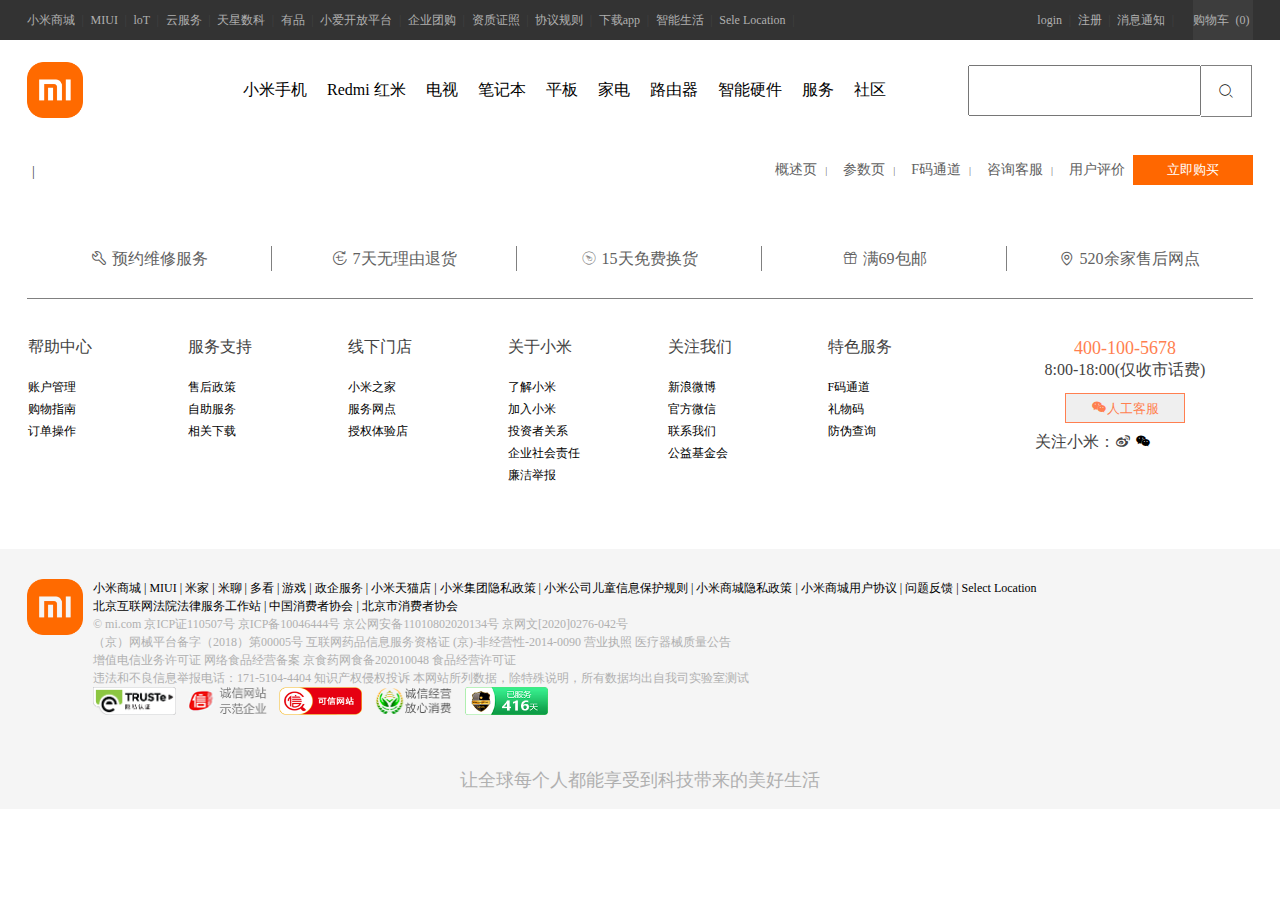
<file: cart.html>
<!DOCTYPE html>
<html lang="en">

<head>
    <meta charset="UTF-8">
    <meta http-equiv="X-UA-Compatible" content="IE=edge">
    <meta name="viewport" content="width=device-width, initial-scale=1.0">
    <title>cart</title>
    <link rel="stylesheet" href="jq/jquery-ui.min.js">
    <link rel="stylesheet" href="css/common.css">
    <link rel="stylesheet" href="css/cart.css">
    <link rel="stylesheet" href="css/iconfont.css">
    <link rel="stylesheet" href="css/reset.css">
</head>

<body>
    <!-- 1 设置头部  id=header-->
    <div id="begin">
        <div id='header' class="container clearfix">
            <!-- 1-1左右右3个DIV -->
            <div class="header-left">
                <a href="#">小米商城</a>
                <span>|</span>
                <a href="#">MIUI</a>
                <span>|</span>
                <a href="#">loT</a>
                <span>|</span>
                <a href="#">云服务</a>
                <span>|</span>
                <a href="#">天星数科</a>
                <span>|</span>
                <a href="#">有品</a>
                <span>|</span>
                <a href="#">小爱开放平台</a>
                <span>|</span>
                <a href="#">企业团购</a>
                <span>|</span>
                <a href="#">资质证照</a>
                <span>|</span>
                <a href="#">协议规则</a>
                <span>|</span>
                <a href="#">下载app</a>
                <span>|</span>
                <a href="#">智能生活</a>
                <span>|</span>
                <a href="#">Sele Location</a>
                <span>|</span>

            </div>
            <div class="header-right-1 shopping">
                <a href="">购物车</a>
                <span id='shopNum'>(0)</span>
                <div class="cars">这里还什么都没有哦</div>
            </div>
            <div class="header-right-1">
                <a href="login.html" id="login"></a>
                <span>|</span>
                <a href="#">注册</a>
                <span>|</span>
                <a href="#">消息通知</a>
                <span>|</span>
            </div>
        </div>
    </div>

    <!-- 2 导航栏  -->
    <div id='nav' class="container clearfix">
        <!-- 小米图标 -->
        <div class="nav-icon">
            <a href="index.html"><img src="mi/nav/images/icon-xm.png" alt="" title="小米官网"></a>
        </div>
        <!-- 小米导航栏列表 -->
        <ul class="nav-ul">
            <li class='nav-li'><a href="">小米手机</a></li>
            <li class='nav-li'><a href="">Redmi 红米</a></li>
            <li class='nav-li'><a href="">电视</a></li>
            <li class='nav-li'><a href="">笔记本</a></li>
            <li class='nav-li'><a href="">平板</a></li>
            <li class='nav-li'><a href="">家电</a></li>
            <li class='nav-li'><a href="">路由器</a></li>
            <li class='nav-li'><a href="">智能硬件</a></li>
            <li class='nav-li'><a href="">服务</a></li>
            <li class='nav-li'><a href="">社区</a></li>
        </ul>
        <!-- 小米导航栏输入框和按钮  -->
        <div class="nav-div"><input type="text" class="nav-input"><span class="iconfont icon-sousuo nav-span"></span>
        </div>
    </div>
    <!-- 下拉菜单开始 -->
    <div class="sou ">
        <!-- 小米手机模块 -->
        <div class="bigbox ">
            <div class="w container">
                <ul>
                    <li><a href="">
                            <div class="img"><img src="mi/下拉框/小米手机/images/01.png"></div>
                            <p class="text">Xiaomi Civi</p>
                            <p class="jiage">2599元起</p>
                        </a></li>
                    <li><a href="">
                            <div class="img"><img src="mi/下拉框/小米手机/images/02.png"></div>
                            <p class="text">Xiaomi MIX4</p>
                            <p class="jiage">4999元起</p>
                        </a></li>
                    <li><a href="">
                            <div class="img"><img src="mi/下拉框/小米手机/images/03.png"></div>
                            <p class="text">小米MIX FOLD</p>
                            <p class="jiage">9999元起</p>
                        </a></li>
                    <li><a href="">
                            <div class="img"><img src="mi/下拉框/小米手机/images/04.png"></div>
                            <p class="text">小米11 Ultra</p>
                            <p class="jiage">5499元起</p>
                        </a></li>
                    <li><a href="">
                            <div class="img"><img src="mi/下拉框/小米手机/images/05.png"></div>
                            <p class="text">小米11 Pro</p>
                            <p class="jiage">4499元起</p>
                        </a></li>
                    <li><a href="">
                            <div class="img last"><img src="mi/下拉框/小米手机/images/06.png"></div>
                            <p class="text">小米11 青春版</p>
                            <p class="jiage">1999元起</p>
                        </a></li>
                </ul>
            </div>
        </div>
        <!-- 红米手机模块 -->
        <div class="bigbox ">
            <div class="w container">
                <ul>
                    <li><a href="">
                            <div class="img"><img src="mi/下拉框/Redmi 红米/images/01.png"></div>
                            <p class="text">Redmi Note 10 Pro</p>
                            <p class="jiage">1599元起</p>
                        </a></li>
                    <li><a href="">
                            <div class="img"><img src="mi/下拉框/Redmi 红米/images/02.png"></div>
                            <p class="text">Redmi Note 10 5G</p>
                            <p class="jiage">1099元起</p>
                        </a></li>
                    <li><a href="">
                            <div class="img"><img src="mi/下拉框/Redmi 红米/images/03.png"></div>
                            <p class="text">K40游戏增强版</p>
                            <p class="jiage">1999元起</p>
                        </a></li>
                    <li><a href="">
                            <div class="img"><img src="mi/下拉框/Redmi 红米/images/04.png"></div>
                            <p class="text">K40 Pro系列9</p>
                            <p class="jiage">2499元起</p>
                        </a></li>
                    <li><a href="">
                            <div class="img"><img src="mi/下拉框/Redmi 红米/images/05.png"></div>
                            <p class="text">Redmi K40</p>
                            <p class="jiage">1999元起</p>
                        </a></li>
                    <li><a href="">
                            <div class="img last"><img src="mi/下拉框/Redmi 红米/images/06.png"></div>
                            <p class="text">Redmi Note 94G</p>
                            <p class="jiage">899元起</p>
                        </a></li>
                </ul>
            </div>
        </div>
        <!-- 电视模块 -->
        <div class="bigbox ">
            <div class="w container">
                <ul>
                    <li><a href="">
                            <div class="img"><img src="mi/下拉框/电视/images/01.png"></div>
                            <p class="text">小电视6 55 OLED</p>
                            <p class="jiage">4999元</p>
                        </a></li>
                    <li><a href="">
                            <div class="img"><img src="mi/下拉框/电视/images/02.png"></div>
                            <p class="text">小米电视6 65" OLED</p>
                            <p class="jiage">6999元</p>
                        </a></li>
                    <li><a href="">
                            <div class="img"><img src="mi/下拉框/电视/images/03.png"></div>
                            <p class="text">小电视大师77" OLED</p>
                            <p class="jiage">19999元</p>
                        </a></li>
                    <li><a href="">
                            <div class="img"><img src="mi/下拉框/电视/images/04.jpg"></div>
                            <p class="text">小米透明电视</p>
                            <p class="jiage">49999元</p>
                        </a></li>
                    <li><a href="">
                            <div class="img"><img src="mi/下拉框/电视/images/05.png"></div>
                            <p class="text">小米电视大师65英寸OLED</p>
                            <p class="jiage">9999元</p>
                        </a></li>
                    <li><a href="">
                            <div class="img last"><img src="mi/下拉框/电视/images/06.jpg"></div>
                            <p class="text">Redmi智能电视MAX 98"</p>
                            <p class="jiage">17999元</p>
                        </a></li>
                </ul>
            </div>
        </div><!-- 笔记本模块 -->
        <div class="bigbox ">
            <div class="w container">
                <ul>
                    <li><a href="">
                            <div class="img"><img src="mi/下拉框/笔记本/images/01.png"></div>
                            <p class="text">小米笔记本ProX 14</p>
                            <p class="jiage">7499元</p>
                        </a></li>
                    <li><a href="">
                            <div class="img"><img src="mi/下拉框/笔记本/images/02.png"></div>
                            <p class="text">Redmi G 2021 Intel版</p>
                            <p class="jiage">6499元</p>
                        </a></li>
                    <li><a href="">
                            <div class="img"><img src="mi/下拉框/笔记本/images/03.png"></div>
                            <p class="text">Redmi G 2021 AMD版</p>
                            <p class="jiage">7999元</p>
                        </a></li>
                    <li><a href="">
                            <div class="img"><img src="mi/下拉框/笔记本/images/04.png"></div>
                            <p class="text">小米笔记本Pro X 15</p>
                            <p class="jiage">8499元起</p>
                        </a></li>
                    <li><a href="">
                            <div class="img"><img src="mi/下拉框/笔记本/images/05.png"></div>
                            <p class="text">Redmibook Pro 14锐龙版</p>
                            <p class="jiage">4699元起</p>
                        </a></li>
                    <li><a href="">
                            <div class="img last"><img src="mi/下拉框/笔记本/images/06.png"></div>
                            <p class="text">Redmibook Pro 15锐龙版</p>
                            <p class="jiage">5299元起</p>
                        </a></li>
                </ul>
            </div>
        </div><!-- 平板模块 -->
        <div class="bigbox ">
            <div class="w container">
                <ul>
                    <li><a href="">
                            <div class="img"><img src="mi/下拉框/平板/images/01.png"></div>
                            <p class="text">小米平板5</p>
                            <p class="jiage">1999元起</p>
                        </a></li>
                    <li><a href="">
                            <div class="img"><img src="mi/下拉框/平板/images/02.png"></div>
                            <p class="text">小米平板5 Pro</p>
                            <p class="jiage">2499元起</p>
                        </a></li>

                </ul>
            </div>
        </div><!-- 家电模块 -->
        <div class="bigbox ">
            <div class="w container">
                <ul>
                    <li><a href="">
                            <div class="img"><img src="mi/下拉框/家电/images/01.jpg"></div>
                            <p class="text">米家风冷对开门冰箱483L</p>
                            <p class="jiage">2399元</p>
                        </a></li>
                    <li><a href="">
                            <div class="img"><img src="mi/下拉框/家电/images/02.png"></div>
                            <p class="text">米家扫拖机器人1T</p>
                            <p class="jiage">1999元</p>
                        </a></li>
                    <li><a href="">
                            <div class="img"><img src="mi/下拉框/家电/images/03.png"></div>
                            <p class="text">米家互联网洗烘一体机10kg</p>
                            <p class="jiage">1899元</p>
                        </a></li>
                    <li><a href="">
                            <div class="img"><img src="mi/下拉框/家电/images/04.png"></div>
                            <p class="text">小米净水器S1 800G</p>
                            <p class="jiage">2199元</p>
                        </a></li>
                    <li><a href="">
                            <div class="img"><img src="mi/下拉框/家电/images/05.png"></div>
                            <p class="text">米家空气净化器3高效除菌</p>
                            <p class="jiage">799元</p>
                        </a></li>
                    <li><a href="">
                            <div class="img last"><img src="mi/下拉框/家电/images/06.jpg"></div>
                            <p class="text">Redmi全自动波轮洗衣机1A</p>
                            <p class="jiage">849元</p>
                        </a></li>
                </ul>
            </div>
        </div><!-- 路由器模块 -->
        <div class="bigbox ">
            <div class="w container">
                <ul>
                    <li><a href="">
                            <div class="img"><img src="mi/下拉框/路由器/images/01.png"></div>
                            <p class="text">小米路由器AX6000</p>
                            <p class="jiage">599元</p>
                        </a></li>
                    <li><a href="">
                            <div class="img"><img src="mi/下拉框/路由器/images/02.png"></div>
                            <p class="text">小米路由器AX9000</p>
                            <p class="jiage">1299元</p>
                        </a></li>
                    <li><a href="">
                            <div class="img"><img src="mi/下拉框/路由器/images/03.png"></div>
                            <p class="text">Redmi路由器AC2100</p>
                            <p class="jiage">169元</p>
                        </a></li>
                    <li><a href="">
                            <div class="img"><img src="mi/下拉框/路由器/images/04.jpg"></div>
                            <p class="text">小米路由器Mesh</p>
                            <p class="jiage">999元</p>
                        </a></li>
                    <li><a href="">
                            <div class="img"><img src="mi/下拉框/路由器/images/05.jpg"></div>
                            <p class="text">小米路由器4A千兆版</p>
                            <p class="jiage">119元</p>
                        </a></li>
                    <li><a href="">
                            <div class="img last"><img src="mi/下拉框/路由器/images/06.jpg"></div>
                            <p class="text">小米路由器4C</p>
                            <p class="jiage">59元</p>
                        </a></li>
                </ul>
            </div>
        </div>
        <!-- 智能硬件模块 -->
        <div class="bigbox ">
            <div class="w container">
                <ul>
                    <li><a href="">
                            <div class="img"><img src="mi/下拉框/智能硬件/images/01.png"></div>
                            <p class="text">CyberDog仿生四足机器人</p>
                            <p class="jiage">9999元</p>
                        </a></li>
                    <li><a href="">
                            <div class="img"><img src="mi/下拉框/智能硬件/images/02.png"></div>
                            <p class="text">小米智能门锁1S</p>
                            <p class="jiage">1299元</p>
                        </a></li>
                    <li><a href="">
                            <div class="img"><img src="mi/下拉框/智能硬件/images/03.png"></div>
                            <p class="text">MIJIA K歌麦克风</p>
                            <p class="jiage">369元</p>
                        </a></li>
                    <li><a href="">
                            <div class="img"><img src="mi/下拉框/智能硬件/images/04.png"></div>
                            <p class="text">Xiaomi Sound</p>
                            <p class="jiage">499元</p>
                        </a></li>
                    <li><a href="">
                            <div class="img"><img src="mi/下拉框/智能硬件/images/05.png"></div>
                            <p class="text">家跑步机</p>
                            <p class="jiage">2499元</p>
                        </a></li>
                    <li><a href="">
                            <div class="img last"><img src="mi/下拉框/智能硬件/images/06.png"></div>
                            <p class="text">看全部</p>
                            <p class="jiage">智能硬件</p>
                        </a></li>
                </ul>
            </div>
        </div>
    </div>
    <!-- 商品样式 -->
    <div id="cart-style" class="container">
        <p> <i>|</i><span></span></p>
        <button>立即购买</button>
        <ul>
            <li><a href="">概述页<span>|</span> </a></li>
            <li><a href="">参数页<span>|</span></a></li>
            <li><a href="">F码通道<span>|</span></a></li>
            <li><a href="">咨询客服<span>|</span></a></li>
            <li><a href="">用户评价</a></li>
        </ul>
    </div>
    <!-- 图片 -->
    <div id="photo">
        <a href="">
            <img alt="">
        </a>
    </div>

    <!-- 页脚 -->
    <!-- 页脚文本导航部分 -->
    <div id="text" class="container">
        <!-- 顶部文字导航部分 -->
        <div id="text_top" class="container">
            <ul>
                <li><a href="https://www.mi.com/service/quick-repair"><span class="iconfont"> &#xe62e;</span>预约维修服务</a>
                </li>
                <li><a href="https://www.mi.com/service/exchange#back"><span class="iconfont">
                            &#xe63d;</span>7天无理由退货</a></li>
                <li><a href="https://www.mi.com/service/exchange#back"><span class="iconfont">
                            &#xe685;</span>15天免费换货</a></li>
                <li><a href="https://www.mi.com/service/buy/Postal%20policy"><span class="iconfont">
                            &#xf01da;</span>满69包邮</a></li>
                <li><a href="https://www.mi.com/service/sitelist"><span class="iconfont"> &#xe6f1;</span>520余家售后网点</a>
                </li>
            </ul>
        </div>
        <!-- 尾部文字导航部分 -->
        <div class="text_bottom container">
            <!-- 左侧ul标签 -->
            <div class="bottom_left">
                <ul>
                    <li><span>帮助中心</span> </li>
                    <li> <a href="https://www.mi.com/service/account/Account%20registration">账户管理</a> </li>
                    <li> <a href="https://www.mi.com/service/buy/SalesTime">购物指南</a> </li>
                    <li> <a href="https://www.mi.com/service/order/sendprogress">订单操作</a> </li>

                </ul>
                <ul>
                    <li><span>服务支持</span></li>
                    <li> <a href="https://www.mi.com/service/exchange">售后政策</a> </li>
                    <li> <a href="https://www.mi.com/service">自助服务</a> </li>
                    <li> <a href="https://www.mi.com/service/download">相关下载</a> </li>
                </ul>
                <ul>
                    <li><span>线下门店</span></li>
                    <li> <a href="https://www.mi.com/service/mihome/list">小米之家</a> </li>
                    <li> <a href="https://www.mi.com/service/sitelist">服务网点</a> </li>
                    <li> <a href="https://www.mi.com/service/family-location">授权体验店</a> </li>
                </ul>
                <ul>
                    <li><span>关于小米</span></li>
                    <li> <a href="https://www.mi.com/about">了解小米</a> </li>
                    <li> <a href="https://hr.xiaomi.com/">加入小米</a> </li>
                    <li> <a href="https://company.mi.com/zh-cn/ir/indexContent/index.html">投资者关系</a> </li>
                    <li> <a href="https://www.mi.com/csr/">企业社会责任</a> </li>
                    <li> <a href="https://www.mi.com/integrity">廉洁举报</a> </li>
                </ul>
                <ul>
                    <li><span>关注我们</span></li>
                    <li> <a
                            href="https://passport.weibo.com/visitor/visitor?entry=miniblog&a=enter&url=https%3A%2F%2Fweibo.com%2Fxiaomishangcheng&domain=.weibo.com&sudaref=https%3A%2F%2Fwww.mi.com%2F&ua=php-sso_sdk_client-0.6.36&_rand=1633834669.7055">新浪微博</a>
                    </li>
                    <li> <a href="">官方微信</a> </li>
                    <li> <a href="https://www.mi.com/about/contact">联系我们</a> </li>
                    <li> <a href="https://www.mi.com/foundation/index">公益基金会</a> </li>
                </ul>
                <ul>
                    <li><span>特色服务</span></li>
                    <li> <a href="https://www.mi.com/order/fcode">F码通道</a> </li>
                    <li> <a href="https://www.mi.com/order/giftcode">礼物码</a> </li>
                    <li> <a href="https://www.mi.com/service/imei">防伪查询</a> </li>
                </ul>
            </div>
            <!-- 右侧客服部分 -->
            <div class="bottom_right">
                <div>
                    <p>400-100-5678</p>
                    <p>8:00-18:00(仅收市话费)</p>
                    <p><button><span class="iconfont">&#xf0106;</span>人工客服</button></p>
                    <p>关注小米：<span class="iconfont">&#xe629;</span></p>
                    <span class="iconfont">&#xf0106;</span>
                    <img class="bottom_right_img" src="mi/小米二维码/01.png" alt="">
                </div>
            </div>
        </div>
    </div>
    <div id="footer">
        <div id="footer-img" class="container clearfix">
            <img src="mi/nav/images/icon-xm.png" alt="">
            <ul>
                <li><a href="index.html">小米商城</a> | <a href="https://home.miui.com/">MIUI</a> | <a
                        href="https://home.mi.com/index.html">米家</a> | <a href="http://www.miliao.com/">米聊</a> | <a
                        href="https://www.duokan.com/pc/">多看</a> | <a href="https://game.xiaomi.com/">游戏</a> | <a
                        href="https://b.mi.com/?client_id=180100031058&masid=17409.0358#/">政企服务</a> | <a
                        href="https://xiaomi.tmall.com/">小米天猫店</a> | <a
                        href="https://privacy.mi.com/all/zh_CN/">小米集团隐私政策</a> | <a
                        href="https://cdn.cnbj1.fds.api.mi-img.com/mi-mall/f516fe9e2c01.html">小米公司儿童信息保护规则</a> | <a
                        href="https://cdn.cnbj1.fds.api.mi-img.com/mi-mall/ded8d0e4a77d.html">小米商城隐私政策</a> | <a
                        href="https://www.mi.com/about/user-agreement">小米商城用户协议</a> |
                    <a href="https://static.mi.com/feedback/">问题反馈</a> |<a href=""> Select Location</a></li>
                <li><a href="http://www.mi.com/beihu">北京互联网法院法律服务工作站</a> | <a href="http://www.cca.org.cn/">中国消费者协会</a>
                    | <a href="http://www.bj315.org/">北京市消费者协会</a></li>
                <li class="footer-color">© mi.com 京ICP证110507号 <a
                        href="https://beian.miit.gov.cn/#/Integrated/index">京ICP备10046444号</a> <a
                        href="http://www.beian.gov.cn/portal/registerSystemInfo?recordcode=11010802020134">京公网安备11010802020134号</a>
                    <a href="https://www.mi.com/culture-license">京网文[2020]0276-042号</a></li>
                <li class="footer-color"><a href="https://www.mi.com/medical/record">（京）网械平台备字（2018）第00005号</a> <a
                        href="https://www.mi.com/medical/qualification">互联网药品信息服务资格证 (京)-非经营性-2014-0090</a> <a
                        href="https://www.mi.com/business-license">营业执照</a> <a
                        href="https://www.mi.com/medical/list">医疗器械质量公告</a></li>
                <li class="footer-color"><a
                        href="https://cdn.cnbj1.fds.api.mi-img.com/mi-mall/e0c7d4cf3b7cd88de10196e30c92e020.png">增值电信业务许可证</a>
                    网络食品经营备案 京食药网食备202010048 <a
                        href="https://cdn.cnbj1.fds.api.mi-img.com/mi-mall/c6859168166651511897f54fa1047fe3.png">食品经营许可证</a>
                </li>
                <li class="footer-color">违法和不良信息举报电话：171-5104-4404 <a
                        href="https://www.mi.com/intellectual">知识产权侵权投诉</a>
                    本网站所列数据，除特殊说明，所有数据均出自我司实验室测试 </li>
                <li>
                    <a
                        href="https://privacy.truste.com/privacy-seal/validation?rid=4fc28a8c-6822-4980-9c4b-9fdc69b94eb8&lang=zh-cn"><img
                            src="mi/页脚/01.png" alt=""></a>
                    <a href="https://credit.cecdc.com/CX20120926001783002010.html"><img src="mi/页脚/02.png" alt=""></a>
                    <a href="https://xyt.xinchacha.com/pcinfo?sn=523009637759455232&certType=6"><img src="mi/页脚/03.png"
                            alt=""></a>
                    <a href="https://www.mi.com/service/buy/commitment"><img src="mi/页脚/04.png" alt=""></a>
                    <a href="https://webcert.cnmstl.net/cert/grade?sn=3af21034e35011eab3ea00163e068ceb"><img
                            src="mi/页脚/05.png" alt=""></a>
                </li>
            </ul>
        </div>
        <p>让全球每个人都能享受到科技带来的美好生活</p>
    </div>

    <script src="js/axios.js"></script>
    <!-- 引入js -->
    <script src="jq/jquery-2.2.4.js"></script>
    <script src="jq/jquery-ui.min.js"></script>
    <script src="js/cart.js"></script>

</body>

</html>
</file>
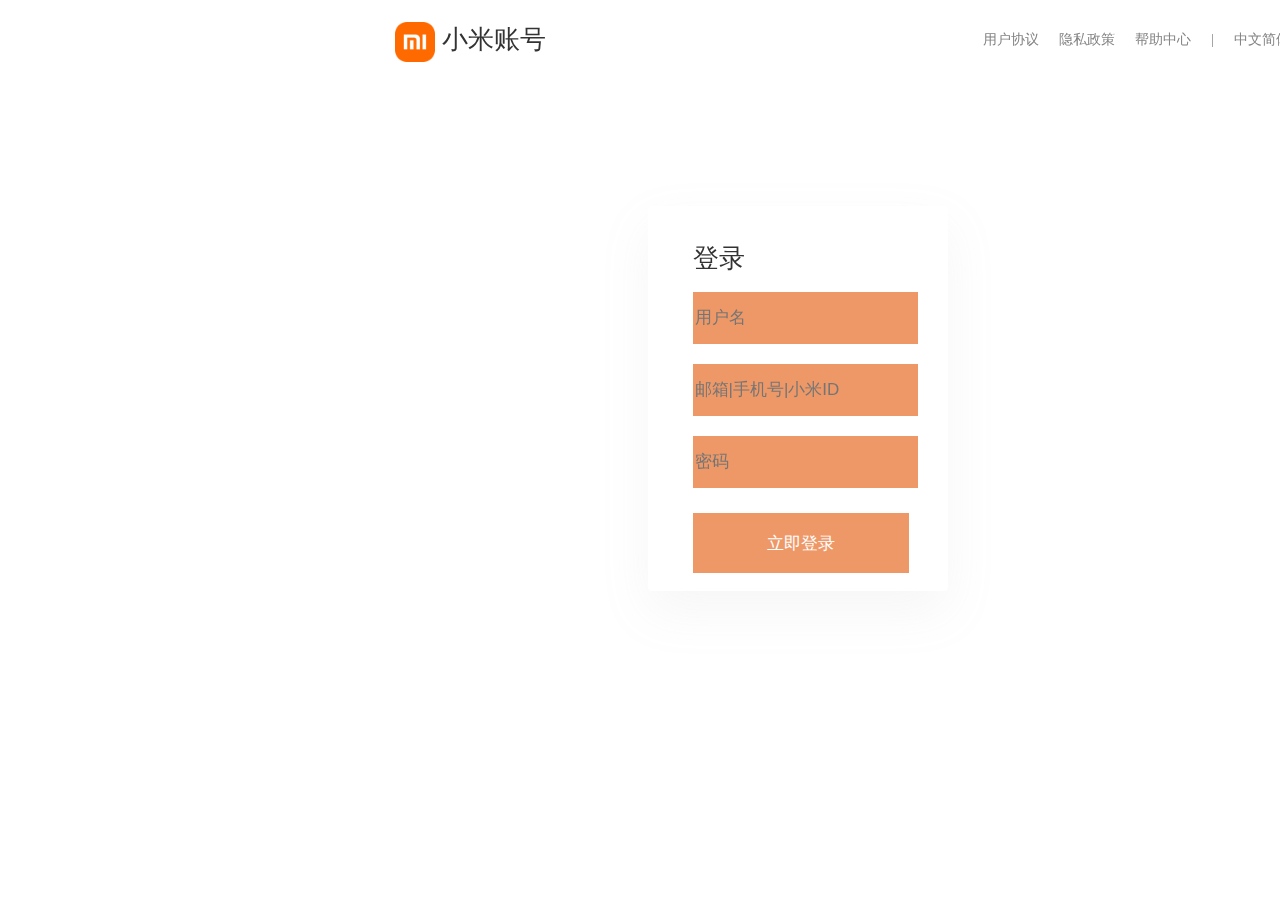
<file: login.html>
<!DOCTYPE html>
<html lang="en">

<head>
    <meta charset="UTF-8">
    <meta http-equiv="X-UA-Compatible" content="IE=edge">
    <meta name="viewport" content="width=device-width, initial-scale=1.0">
    <title>login</title>
    <link rel="stylesheet" href="css/reset.css">
    <link rel="stylesheet" href="css/common.css">
    <link rel="stylesheet" href="css/iconfont.css">
    <link rel="stylesheet" href="css/login.css">
</head>

<body class="clearfix">
    <!-- 左边图片 -->
    <div class="img-left">

    </div>
    <div class="img-right">
        <div class="img-right-t">
            <div>
                <img src="mi/nav/images/icon-xm.png" alt="">
                <span>小米账号</span>

            </div>
            <ul>
                <li><a href="">用户协议</a></li>
                <li><a href="">隐私政策</a></li>
                <li><a href="">帮助中心</a></li>
                <li>|</li>
                <li><a href="">中文简体</a></li>
            </ul>
        </div>
        <div class="img-right-b">
            <div class="img-right-b-login">
                <p>登录</p>
                <input class="user" type="text" name="" id="" placeholder="用户名">
                <input class="inp-user" type="text" placeholder="邮箱|手机号|小米ID">
                <input class="inp-pwd" type="password" placeholder="密码">
                <button class="btn">立即登录</button>
            </div>
        </div>
    </div>

    <script src="jq/jquery-2.2.4.js"></script>
    <script src="layer/layer.js"></script>
    <script src="js/axios.js"></script>
    <script src="js/login.js"></script>
</body>

</html>
</file>
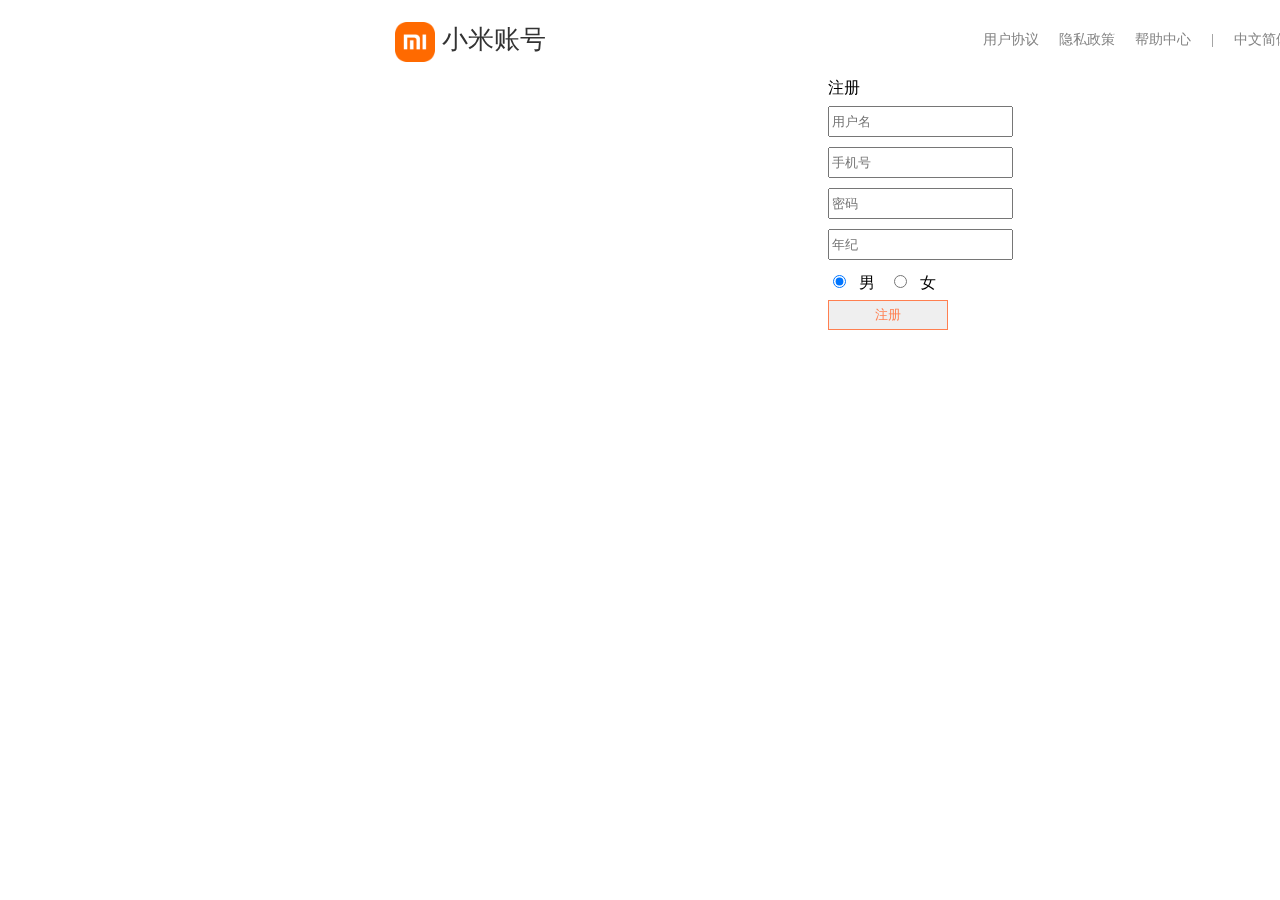
<file: register.html>
<!DOCTYPE html>
<html lang="en">

<head>
    <meta charset="UTF-8">
    <meta http-equiv="X-UA-Compatible" content="IE=edge">
    <meta name="viewport" content="width=device-width, initial-scale=1.0">
    <title>register</title>
    <link rel="stylesheet" href="css/reset.css">
    <link rel="stylesheet" href="css/common.css">
    <link rel="stylesheet" href="css/iconfont.css">
    <link rel="stylesheet" href="css/register.css">
</head>

<body class="clearfix">
    <!-- 左边图片 -->
    <div class="img-left">

    </div>
    <div class="img-right">
        <div class="img-right-t">
            <div>
                <img src="mi/nav/images/icon-xm.png" alt="">
                <span>小米账号</span>

            </div>
            <ul>
                <li><a href="">用户协议</a></li>
                <li><a href="">隐私政策</a></li>
                <li><a href="">帮助中心</a></li>
                <li>|</li>
                <li><a href="">中文简体</a></li>
            </ul>
        </div>
        <div class="img-right-b">
            <div class="img-right-b-register">
                <p>注册</p>
                <input class="user" type="text" name="" id="" placeholder="用户名">
                <input class="inp-tel" type="text" placeholder="手机号">
                <input class="inp-pwd" type="password" placeholder="密码">
                <input class="inp-age" type="text" placeholder="年纪" name="" id="">
                <p class="sex-radio"><input class="inp-sex" type="radio" name="radio" value="男" checked><span>男</span></p>
                <p class="sex-radio"> <input class="inp-sex" type="radio" name="radio" value="女"><span>女</span></p>
                <br>
                <button class="btn">注册</button>
            </div>
        </div>
    </div>

    <script src="jq/jquery-2.2.4.js"></script>
    <script src="layer/layer.js"></script>
    <script src="js/axios.js"></script>
    <script src="js/register.js"></script>
</body>

</html>
</file>
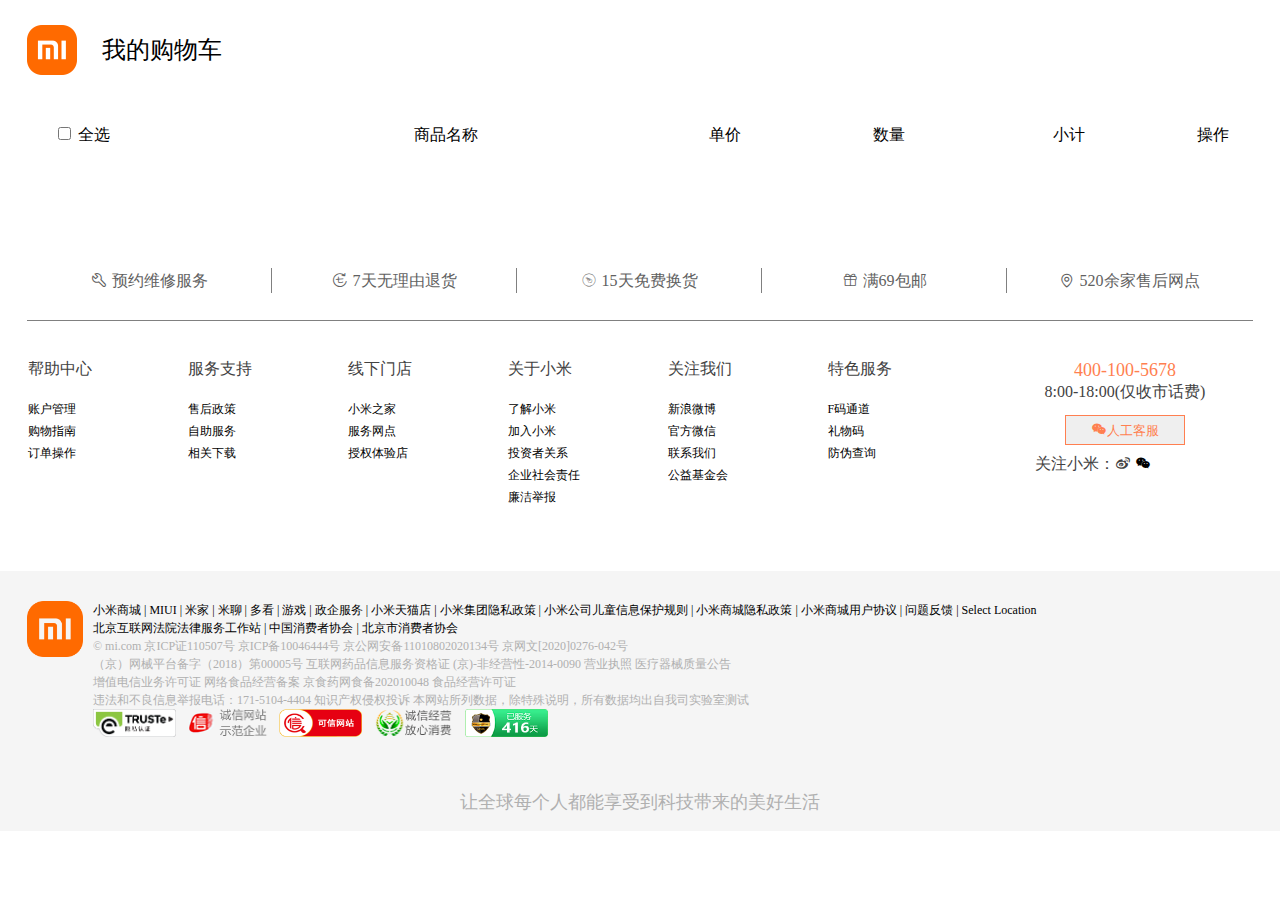
<file: shoppingCar.html>
<!DOCTYPE html>
<html lang="en">

<head>
    <meta charset="UTF-8">
    <meta name="viewport" content="width=device-width, initial-scale=1.0">
    <title>小米购物车最后修改，打死不改了</title>
    <link rel="stylesheet" href="jq/jquery-ui.min.js">
    <link rel="stylesheet" href="css/iconfont.css">
    <link rel="stylesheet" href="css/reset.css">
    <link rel="stylesheet" href="css/common.css">
    <link rel="stylesheet" href="css/shoppingCar.css">

</head>

<body>
    <!-- 购物车 -->
    <div id="shopping-word" class="container clearfix">
        <a href="index.html"><img src="mi/nav/images/icon-xm.png" alt=""></a>
        <p>我的购物车</p>
    </div>
    <!-- table -->
    <div id="shopping-table" class="container">
        <table >
            <thead>
                <th class="shopping-table-box">
                    <input type="checkbox" class="shopping-table-check-all"> 全选</th>
                <th class="shopping-table-img"></th>
                <th class="shopping-table-name">商品名称</th>
                <th class="shopping-table-price">单价</th>
                <th class="shopping-table-num">数量</th>
                <th class="shopping-table-total">小计</th>
                <th class="shopping-table-done">操作</th>
            </thead>
            <tbody>

            </tbody>
            <tfoot>
                <tr>
                    <td class="tfoot-Select"></td>
                    <td class="tfoot-Total"></td>
                    <td class="tfoot-TotalNum"></td>
                </tr>
            </tfoot>
        </table>
    </div>



    <!-- 页脚 -->
    <!-- 页脚文本导航部分 -->
    <div id="text" class="container">
        <!-- 顶部文字导航部分 -->
        <div id="text_top" class="container">
            <ul>
                <li><a href="https://www.mi.com/service/quick-repair"><span class="iconfont"> &#xe62e;</span>预约维修服务</a>
                </li>
                <li><a href="https://www.mi.com/service/exchange#back"><span class="iconfont">
                            &#xe63d;</span>7天无理由退货</a></li>
                <li><a href="https://www.mi.com/service/exchange#back"><span class="iconfont">
                            &#xe685;</span>15天免费换货</a></li>
                <li><a href="https://www.mi.com/service/buy/Postal%20policy"><span class="iconfont">
                            &#xf01da;</span>满69包邮</a></li>
                <li><a href="https://www.mi.com/service/sitelist"><span class="iconfont"> &#xe6f1;</span>520余家售后网点</a>
                </li>
            </ul>
        </div>
        <!-- 尾部文字导航部分 -->
        <div class="text_bottom container">
            <!-- 左侧ul标签 -->
            <div class="bottom_left">
                <ul>
                    <li><span>帮助中心</span> </li>
                    <li> <a href="https://www.mi.com/service/account/Account%20registration">账户管理</a> </li>
                    <li> <a href="https://www.mi.com/service/buy/SalesTime">购物指南</a> </li>
                    <li> <a href="https://www.mi.com/service/order/sendprogress">订单操作</a> </li>

                </ul>
                <ul>
                    <li><span>服务支持</span></li>
                    <li> <a href="https://www.mi.com/service/exchange">售后政策</a> </li>
                    <li> <a href="https://www.mi.com/service">自助服务</a> </li>
                    <li> <a href="https://www.mi.com/service/download">相关下载</a> </li>
                </ul>
                <ul>
                    <li><span>线下门店</span></li>
                    <li> <a href="https://www.mi.com/service/mihome/list">小米之家</a> </li>
                    <li> <a href="https://www.mi.com/service/sitelist">服务网点</a> </li>
                    <li> <a href="https://www.mi.com/service/family-location">授权体验店</a> </li>
                </ul>
                <ul>
                    <li><span>关于小米</span></li>
                    <li> <a href="https://www.mi.com/about">了解小米</a> </li>
                    <li> <a href="https://hr.xiaomi.com/">加入小米</a> </li>
                    <li> <a href="https://company.mi.com/zh-cn/ir/indexContent/index.html">投资者关系</a> </li>
                    <li> <a href="https://www.mi.com/csr/">企业社会责任</a> </li>
                    <li> <a href="https://www.mi.com/integrity">廉洁举报</a> </li>
                </ul>
                <ul>
                    <li><span>关注我们</span></li>
                    <li> <a
                            href="https://passport.weibo.com/visitor/visitor?entry=miniblog&a=enter&url=https%3A%2F%2Fweibo.com%2Fxiaomishangcheng&domain=.weibo.com&sudaref=https%3A%2F%2Fwww.mi.com%2F&ua=php-sso_sdk_client-0.6.36&_rand=1633834669.7055">新浪微博</a>
                    </li>
                    <li> <a href="">官方微信</a> </li>
                    <li> <a href="https://www.mi.com/about/contact">联系我们</a> </li>
                    <li> <a href="https://www.mi.com/foundation/index">公益基金会</a> </li>
                </ul>
                <ul>
                    <li><span>特色服务</span></li>
                    <li> <a href="https://www.mi.com/order/fcode">F码通道</a> </li>
                    <li> <a href="https://www.mi.com/order/giftcode">礼物码</a> </li>
                    <li> <a href="https://www.mi.com/service/imei">防伪查询</a> </li>
                </ul>
            </div>
            <!-- 右侧客服部分 -->
            <div class="bottom_right">
                <div>
                    <p>400-100-5678</p>
                    <p>8:00-18:00(仅收市话费)</p>
                    <p><button><span class="iconfont">&#xf0106;</span>人工客服</button></p>
                    <p>关注小米：<span class="iconfont">&#xe629;</span></p>
                    <span class="iconfont">&#xf0106;</span>
                    <img class="bottom_right_img" src="mi/小米二维码/01.png" alt="">
                </div>
            </div>
        </div>
    </div>
    <div id="footer">
        <div id="footer-img" class="container clearfix">
            <img src="mi/nav/images/icon-xm.png" alt="">
            <ul>
                <li><a href="index.html">小米商城</a> | <a href="https://home.miui.com/">MIUI</a> | <a
                        href="https://home.mi.com/index.html">米家</a> | <a href="http://www.miliao.com/">米聊</a> | <a
                        href="https://www.duokan.com/pc/">多看</a> | <a href="https://game.xiaomi.com/">游戏</a> | <a
                        href="https://b.mi.com/?client_id=180100031058&masid=17409.0358#/">政企服务</a> | <a
                        href="https://xiaomi.tmall.com/">小米天猫店</a> | <a
                        href="https://privacy.mi.com/all/zh_CN/">小米集团隐私政策</a> | <a
                        href="https://cdn.cnbj1.fds.api.mi-img.com/mi-mall/f516fe9e2c01.html">小米公司儿童信息保护规则</a> | <a
                        href="https://cdn.cnbj1.fds.api.mi-img.com/mi-mall/ded8d0e4a77d.html">小米商城隐私政策</a> | <a
                        href="https://www.mi.com/about/user-agreement">小米商城用户协议</a> |
                    <a href="https://static.mi.com/feedback/">问题反馈</a> |<a href=""> Select Location</a></li>
                <li><a href="http://www.mi.com/beihu">北京互联网法院法律服务工作站</a> | <a href="http://www.cca.org.cn/">中国消费者协会</a>
                    | <a href="http://www.bj315.org/">北京市消费者协会</a></li>
                <li class="footer-color">© mi.com 京ICP证110507号 <a
                        href="https://beian.miit.gov.cn/#/Integrated/index">京ICP备10046444号</a> <a
                        href="http://www.beian.gov.cn/portal/registerSystemInfo?recordcode=11010802020134">京公网安备11010802020134号</a>
                    <a href="https://www.mi.com/culture-license">京网文[2020]0276-042号</a></li>
                <li class="footer-color"><a href="https://www.mi.com/medical/record">（京）网械平台备字（2018）第00005号</a> <a
                        href="https://www.mi.com/medical/qualification">互联网药品信息服务资格证 (京)-非经营性-2014-0090</a> <a
                        href="https://www.mi.com/business-license">营业执照</a> <a
                        href="https://www.mi.com/medical/list">医疗器械质量公告</a></li>
                <li class="footer-color"><a
                        href="https://cdn.cnbj1.fds.api.mi-img.com/mi-mall/e0c7d4cf3b7cd88de10196e30c92e020.png">增值电信业务许可证</a>
                    网络食品经营备案 京食药网食备202010048 <a
                        href="https://cdn.cnbj1.fds.api.mi-img.com/mi-mall/c6859168166651511897f54fa1047fe3.png">食品经营许可证</a>
                </li>
                <li class="footer-color">违法和不良信息举报电话：171-5104-4404 <a
                        href="https://www.mi.com/intellectual">知识产权侵权投诉</a>
                    本网站所列数据，除特殊说明，所有数据均出自我司实验室测试 </li>
                <li>
                    <a
                        href="https://privacy.truste.com/privacy-seal/validation?rid=4fc28a8c-6822-4980-9c4b-9fdc69b94eb8&lang=zh-cn"><img
                            src="mi/页脚/01.png" alt=""></a>
                    <a href="https://credit.cecdc.com/CX20120926001783002010.html"><img src="mi/页脚/02.png" alt=""></a>
                    <a href="https://xyt.xinchacha.com/pcinfo?sn=523009637759455232&certType=6"><img src="mi/页脚/03.png"
                            alt=""></a>
                    <a href="https://www.mi.com/service/buy/commitment"><img src="mi/页脚/04.png" alt=""></a>
                    <a href="https://webcert.cnmstl.net/cert/grade?sn=3af21034e35011eab3ea00163e068ceb"><img
                            src="mi/页脚/05.png" alt=""></a>
                </li>
            </ul>
        </div>
        <p>让全球每个人都能享受到科技带来的美好生活</p>
    </div>

    <script src="js/axios.js"></script>
    <script src="jq/jquery-2.2.4.js"></script>
    <script src="jq/jquery-ui.min.js"></script>
    <script src="layer/layer.js"></script>
    <script src="layui/layui.js"></script>
    <script src="js/shoppingCar.js"></script>
</body>

</html>
</file>
<file: css/common.css>
* {
    text-decoration: none;
    list-style: none;
}

.container {
    margin: 0 auto;
    width: 1226px;
}

.clearfix:after {
    content: '';
    display: block;
    height: 0;
    clear: both;
}


/* 页脚部分 */
/* 底部文本大体样式 */
#text_top {
    height: 80px;
    border-bottom: 1px solid gray;
}

#text_top ul {
    height: 80px;
}

#text_top li {
    width: 244px;
    text-align: center;
    margin-top: 28px;
    line-height: 25px;
    height: 25px;
    float: left;
    border-right: 1px solid gray;
}

#text_top li a {
    color: #616161;
    font-size: 16px;
}

#text_top li a:hover {
    color: #ff6700;
}

#text_top li:last-child {
    border-right: 0;
}

#text_top li span {
    margin-right: 5px;
}

.text_bottom {
    height: 250px;
    margin: auto;
    display: flex;
    justify-content: center;
    /* align-content: center; */
}

/* 左侧文本样式 */
.bottom_left {
    width: 970px;
    height: 250px;
    display: flex;
}

.bottom_left ul {
    width: 160px;
    height: 200px;
    margin-top: 30px;
}

.bottom_left ul li span {
    font-size: 16px;
    color: rgb(66, 66, 66);
}

.bottom_left ul li {
    font-size: 12px;
    color: rgb(117, 117, 117);
    margin-top: 10px;
}

.bottom_left ul li:first-child {
    margin-bottom: 26px;
}

.bottom_left ul li a:hover {
    color: coral;
}

.bottom_left ul li a span:hover {
    color: coral;
}

/* 右侧客服样式 */
.bottom_right {
    width: 255px;
    height: 250px;
    background-color: white;
}

.bottom_right div {
    width: 200px;
    height: 170px;
    margin: auto;
    margin-top: 40px;
    position: relative;
}

.bottom_right div p {
    text-align: center;
}

.bottom_right div p:nth-child(1) {
    color: coral;
    margin-bottom: 5px;
    font-size: 18px;
}

.bottom_right div p:nth-child(2) {
    color: rgb(66, 66, 66);
    margin-bottom: 10px;
}

.bottom_right div p:nth-child(4) {
    margin-left: 10px;
    display: inline-block;
    color: rgb(66, 66, 66);
    margin-top: 10px;
}

.bottom_right div img {
    width: 126px;
    height: 126px;
    position: absolute;
    top: 110px;
    left: 40px;
    display: none;
}

.bottom_right div>span:hover+.bottom_right_img {
    display: block;
}

button {
    margin-top: 5px;
    color: coral;
    border: 1px solid coral;
    width: 120px;
    height: 30px;
    font-size: 13px;
}

button:hover {
    background-color: coral;
    color: white;
}

/* 底部 */
#footer {
    width: 100%;
    height: 200px;
    padding: 30px 0;
    background-color: rgb(245, 245, 245);
    line-height: 30px;
    font-size: 20px;
    font-size: 12px;
}

#footer-img img {
    display: block;
    width: 56px;
    height: 56px;
    float: left;
    margin-right: 10px;
}

#footer-img ul {
    float: left;
}

#footer-img ul li {
    height: 18px;
    line-height: 18px;
}

#footer-img ul li:nth-child(6) a {
    color: #b0b0b0;
}

#footer-img ul li:nth-child(3) a {
    color: #b0b0b0;
}

#footer-img ul li:nth-child(4) a {
    color: #b0b0b0;
}

#footer-img ul li:nth-child(5) a {
    color: #b0b0b0;
}

#footer-img .footer-color {
    color: #b0b0b0;
}

#footer-img ul li:not(:last-child) a:hover {
    color: coral;
}

#footer-img ul li:last-child img {
    width: 83px;
    height: 28px;
}

#footer p {
    margin-top: 50px;
    text-align: center;
    color: #b0b0b0;
    font-size: 18px;
}
</file>
<file: css/cart.css>
/* 1 头部 */
#begin {
    height: 40px;
    background-color: #333;
}

#begin a:hover {
    color: white;
}

#header {
    height: 40px;

}

.header-left {
    font-size: 12px;
    height: 40px;
    line-height: 40px;
    float: left;
}

.header-left a,
.header-right-1 a {
    color: #b0b0b0;
}

#header .header-right-1 span,
.header-left span {
    margin: 0 0.3em;
    color: #424242;
}

.header-right-1 {
    position: relative;
    font-size: 12px;
    height: 40px;
    line-height: 40px;
    float: right;
}

#header .shopping {
    margin-left: 15px;
    position: relative;
    height: 40px;
    background: rgba(85, 85, 85, 0.3);
    cursor: pointer;
    z-index: 100;

}

#header .shopping:hover a {
    color: red;
}

#header .cars {
    position: absolute;
    top: 40px;
    left: -165px;
    width: 227px;
    height: 100px;
    background-color: #ffffff;
    box-shadow: 0 5px 3px rgba(0, 0, 0, .3);
    font-size: 14px;
    text-align: center;
    line-height: 100px;
    display: none;
}

/* .shopping:before {
    font-family: 'icomoon';
    content: "\e93a";
} */

#header #shopNum {
    color: #b0b0b0;
}

/* 2 导航栏 nav */
#nav {
    height: 100px;
}

#nav .nav-icon a img {
    float: left;
    margin-top: 22px;
    width: 56px;
    height: 56px;
}

#nav .nav-ul {
    height: 100px;
    float: left;
    margin-left: 160px;
    font-size: 16px;
    line-height: 100px;
}

#nav .nav-ul li {
    float: left;
    margin-right: 20px;
}

#nav .nav-ul li a:hover {
    color: #ff6a00;
}

#nav .nav-btn img {
    height: 50px;
    width: 50px;
}

#nav .nav-div {
    position: relative;
    margin-top: 25px;
    float: right;
    width: 285px;
    height: 50px;
}

#nav .nav-input {
    /* float: right; */
    width: 225px;
    height: 45px;
}

#nav .nav-span {
    display: inline-block;
    width: 50px;
    height: 50px;
    border: 1px solid gray;
    border-left: 0;
    line-height: 50px;
    text-align: center;
    position: absolute;
    top: 0px;
}

#nav .nav-span:hover {
    background-color: orange;
}

/* 下拉菜单
 */
/* 下拉菜单 */
.sou {
    position: relative;
    background-color: tomato;
}

.bigbox {
    position: absolute;
    width: 100%;
    height: 250px;
    border-top: 1px solid #ccc;
    box-shadow: 0px 8px 10px rgba(0, 0, 0, .5);
    display: none;
    background-color: #FFFFFF;
    z-index: 4000;
}

.bigbox .w {
    height: 250px;
}

.bigbox li {
    float: left;
    width: 200px;
    height: 250px;
    padding: 20px 0;
    text-align: center;
    margin: 0;
}

.img {
    width: 200px;
    height: 150px;
    border-right: 1px solid #E0E0E0;
}

.img img {
    width: 197px;
}

.last {
    border: 0;
}

.text {
    font-size: 14px;
}

.jiage {
    font-size: 13px;
    color: #FF4500;
    margin-top: 10px;
}

/* 商品样式 */
#cart-style {
    height: 60px;
    line-height: 60px;
}

#cart-style>p {
    margin: 0;
    font-size: 18px;
    font-weight: 400;
    line-height: 60px;
    color: #424242;
    float: left;
}

#cart-style i {
    font-size: 14px;
    margin: 0 5px;
}

#cart-style span {
    font-size: 14px;
}

#cart-style span:hover {
    color: #ff6700;
}

#cart-style button {
    float: right;
    width: 120px;
    margin-top: 15px;
    height: 30px;
    background-color: #ff6700;
    border: 0;
    color: white;
}

#cart-style ul{
    float: right;
}
#cart-style li{
    float: left;
    
    font-size: 14px;
    margin:0 8px;
}
#cart-style li a{
    color: #616161;
}
#cart-style li span{
    font-size: 10px;
    margin-left: 8px;
}
#cart-style li :hover{
    color: #ff6700;
}
/* 图片 */
#photo{
    width: 100%;
}
#photo img{
    width: 100%;
}
</file>
<file: css/iconfont.css>
@font-face {
  font-family: "iconfont"; /* Project id  */
  src: url('../js/iconfont.ttf') format('truetype');
}

.iconfont {
  font-family: "iconfont" !important;
  font-size: 16px;
  font-style: normal;
  -webkit-font-smoothing: antialiased;
  -moz-osx-font-smoothing: grayscale;
}

.icon-shouji:before {
  content: "\3448";
}

.icon-weixin:before {
  content: "\f0106";
}

.icon-liwuhuodong:before {
  content: "\f01da";
}

.icon-weibo:before {
  content: "\e629";
}

.icon-xiazai:before {
  content: "\e601";
}

.icon-editor2:before {
  content: "\e62e";
}

.icon-sousuo:before {
  content: "\e86e";
}

.icon-kefu:before {
  content: "\e88f";
}

.icon-gouwuche:before {
  content: "\e70b";
}

.icon-fanhuidingbu:before {
  content: "\e713";
}

.icon-qitianwuliyoutuihuan:before {
  content: "\e63d";
}

.icon-dishiwulei:before {
  content: "\e685";
}

.icon-youjiantou:before {
  content: "\e627";
}

.icon-youjiantou_huaban:before {
  content: "\e63e";
}

.icon-weizhi:before {
  content: "\e6f1";
}
</file>
<file: css/login.css>
.img-left {
    width: 375px;
    background: url(https://cdn.web-global.fds.api.mi-img.com/mcfe--mi-account/static/static/media/banner.4994397e.jpg);
    background-size: cover;
    background-position: 50%;
    box-sizing: border-box;
    float: left;
}

.img-right {
    max-width: 1105px;
    position: fixed;
    left: 375px;
    top: 0;
    right: 0;
    bottom: 0;
}

.img-right-t {
    width: 100%;
    padding: 20px;
    height: 40px;
}

.img-right-t>div {
    float: left;
    line-height: 40px;
    font-size: 26px;
    font-weight: 500;
    color: #333;
}

.img-right-t img {
    width: 40px;
    height: 40px;
}

.img-right-t ul {
    float: right;
}

.img-right-t ul li {
    float: left;
    font-size: 14px;
    margin-right: 10px;
    margin-left: 10px;
    font-weight: 400;
    color: #838383;
    line-height: 40px;
}

.img-right-t ul li a:hover {
    color: #ff5c00;
    ;
}

.img-right-t ul li a {
    color: #838383;
}

/* 登录 */
.img-right-b {
    height: 627px;
}

.img-right-b-login {
    width: 300px;
    height: 385px;
    position: absolute;
    left: 50%;
    top: 50%;
    margin-left: -180px;
    margin-top: -188px;
    text-align: left;
    display: inline-block;
    box-sizing: border-box;
    overflow: hidden;
    border-radius: 4px;
    padding: 40px 45px;
    position: relative;
    box-shadow: 0 20px 50px 0 hsla(0, 0%, 63.5%, .1);
}

.img-right-b-login p {
    color: #333;
    font-weight: 500;
    font-size: 26px;
    margin-bottom: 20px;
}

.img-right-b-login input {
    height: 50px;
    margin-bottom: 20px;
    border: none;
    font-size: 17px;
    color: black;
    line-height: 20px;
    background-color: #ee9867;
}

.img-right-b-login .btn {
    border: 0;
    display: inline-block;
    font-size: 17px;
    width: 216px;
    height: 60px;
    color: white;
    text-align: center;
    line-height: 60px;
    background-color: #ee9867;
}
</file>
<file: css/register.css>
.img-left {
    width: 375px;
    background: url(https://cdn.web-global.fds.api.mi-img.com/mcfe--mi-account/static/static/media/banner.4994397e.jpg);
    background-size: cover;
    background-position: 50%;
    box-sizing: border-box;
    float: left;
}

.img-right {
    max-width: 1105px;
    position: fixed;
    left: 375px;
    top: 0;
    right: 0;
    bottom: 0;
}

.img-right-t {
    width: 100%;
    padding: 20px;
    height: 40px;
}

.img-right-t>div {
    float: left;
    line-height: 40px;
    font-size: 26px;
    font-weight: 500;
    color: #333;
}

.img-right-t img {
    width: 40px;
    height: 40px;
}

.img-right-t ul {
    float: right;
}

.img-right-t ul li {
    float: left;
    font-size: 14px;
    margin-right: 10px;
    margin-left: 10px;
    font-weight: 400;
    color: #838383;
    line-height: 40px;
}

.img-right-t ul li a:hover {
    color: #ff5c00;
    ;
}

.img-right-t ul li a {
    color: #838383;
}


/* 注册 */
.img-right-b {
    text-align: left;
    position: absolute;
    left: 50%;
}

.img-right-b-register>input {
    height: 25px;
    line-height: 25px;
    margin: 10px 0;
    display: block;
}
.img-right-b span{
    display: inline-block;
    height: 25px;
    margin: 0 10px;
    line-height: 25px;
    vertical-align: auto;
}
.img-right-b .sex-radio{
    display: inline-block;
}
</file>
<file: css/shoppingCar.css>
#shopping-word{
    height: 100px;
    font-size: 24px;
    line-height: 100px;
}
#shopping-word img{
    width: 50px;
    height: 50px;
    float: left;
    margin-top: 25px;
    margin-right: 25px;
}
#shopping-word p{
    float: left;
}
#shopping-table{
    line-height: 70px;
    text-align: center;
}
#shopping-table .shopping-table-box{
    width: 110px;
    height: 70px;
    line-height: 70px;
    /* background-color: wheat; */
}
#shopping-table .shopping-table-img{
    width: 120px;
    height: 70px;
    /* background-color: aqua */
}
#shopping-table .shopping-table-img img{
    width: 40px;
    height: 40px;
}
#shopping-table .shopping-table-name{
    width: 380px;
    height: 70px;
    /* background-color: aquamarine; */
}
#shopping-table .shopping-table-price{
    width: 180px;
    height: 70px;
    /* background-color: blanchedalmond; */
}
#shopping-table .shopping-table-num{
    width: 150px;
    height: 70px;
    /* background-color: rebeccapurple; */
}
.shopping-table-num-l{
    border: 0;
    display: inline-block;
    width: 38px;
    height: 38px;
    line-height: 38px;
}
.shopping-table-num-l:hover{
    background-color: orange;
    cursor: pointer;
}
.shopping-table-num-r{
    border: 0;
    display: inline-block;
    width: 38px;
    height: 38px;
    line-height: 38px;
}
.shopping-table-num-r:hover{
    background-color: orange;
    cursor: pointer;
}
.shopping-table-num-m{
    display: inline-block;
    font-size: 14px;
    width: 48px;
    height: 38px;
    line-height: 38px;
}
#shopping-table .shopping-table-total{
    width: 210px;
    height: 70px;
    /* background-color: orange; */
}
#shopping-table .shopping-table-done{
    width: 80px;
    height: 70px;
    cursor: pointer;
    /* background-color: blue */
} 
.shopping-table-done:hover{
    
    cursor: pointer;
}
.shopping-table-done-btn{
    width: 40px;
    height: 35px;
    border: 0;

}
.shopping-table-done-btn:hover{
    background-color: orange;
}
#shopping-table tfoot tr{
    /* width: 400px; */
    height: 70px;
    /* background-color: red; */
}
#shopping-table tfoot td{
    font-size: 14px;
}
</file>
